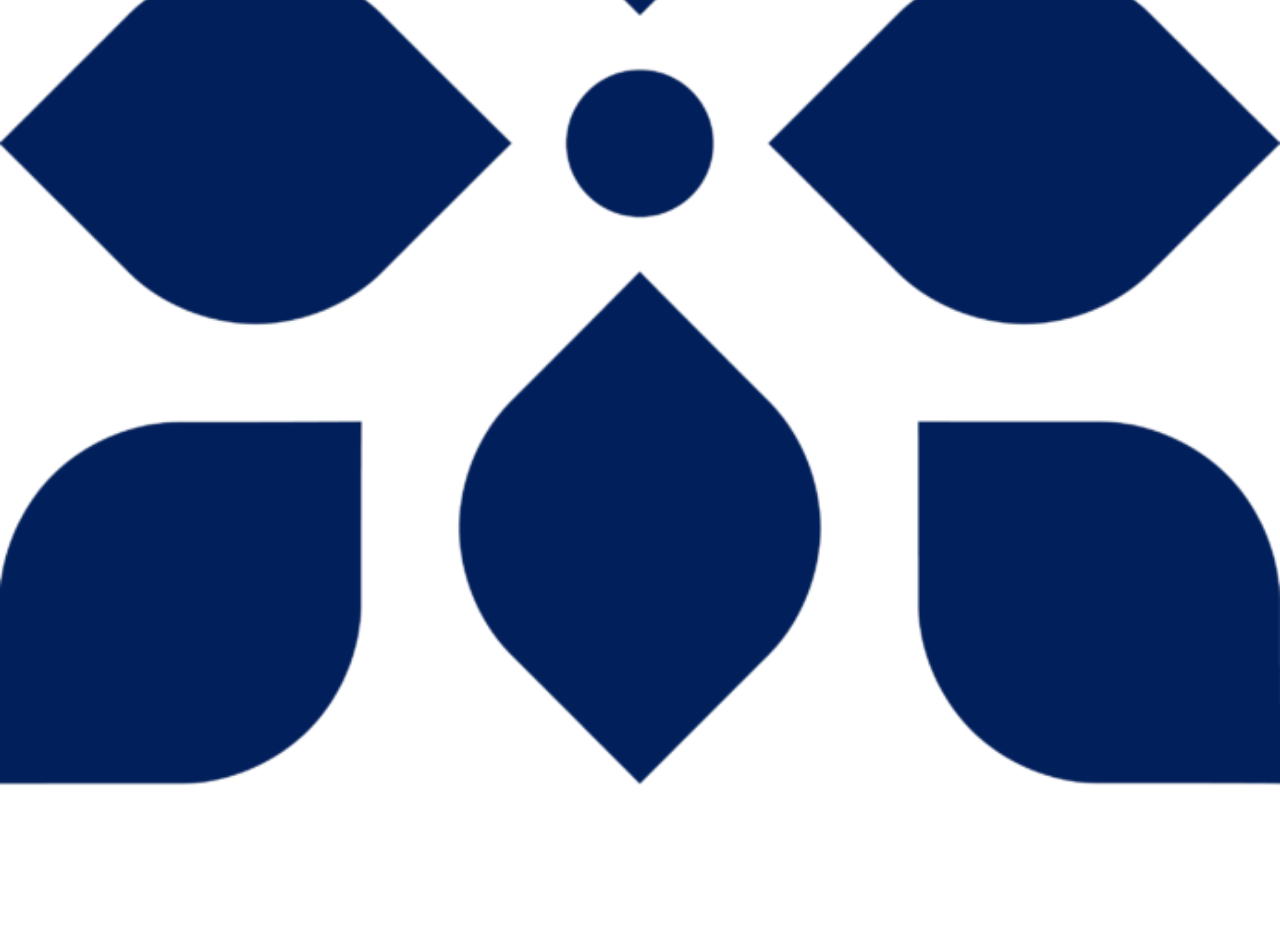
<file: notetonrepas/html/index.html>
<!DOCTYPE html>
<html lang="fr">
<head>
    <meta charset="UTF-8">
    <meta name="viewport" content="width=device-width, initial-scale=1.0">
    <title>Page Accueil</title>
    <link rel="stylesheet" href="global/style.css">
</head>
<body>
    <div class="page-wrapper">
        <!-- Menu burger -->
        <button class="burger-menu" id="toggleSidebar" aria-label="Menu">
            <img src="./img/burger tout bo.png" alt="Menu">
        </button>

        <!-- Barre latérale -->
        <div class="sidebar">
            <div class="profile-section">
                <div class="profile-icon">👤</div>
                <div class="profile-name">Antonin Doe</div>
                <div style="display: flex; justify-content: space-between; margin-top: 10px;">
                    <button id="profil-btn" style="width: 48%; padding: 8px; border-radius: 8px; border: none; background: #4CAF50; color: white;">Profil</button>
                    <button id="fidéliter-btn" style="width: 48%; padding: 8px; border-radius: 8px; border: none; background: #2196F3; color: white;">Fidélité</button>
                </div>
            </div>

            <button class="sidebar-button" id="classement-btn">🏆 Classement des plats</button>
            <button class="sidebar-button" id="menu-btn">📋 Menu</button>
            <button class="sidebar-button" id="reservation-btn">📅 Réservation</button>
            <button class="sidebar-button" id="historique-btn">📖 Historique</button>
            <button class="sidebar-button" id="contact-btn">✉️ Nous contacter</button>
        </div>

        <!-- Contenu principal -->
        <div class="main-content">
            <button class="home-btn">🏠 Accueil</button>

            <div class="container">
                <!-- Bloc menu -->
                <div class="menu">
                    <!-- Entrée -->
                    <div class="category" data-type="entree">
                        <span class="favorite" title="Ajouter aux favoris">&#9825;</span>
                        <div class="category-title">Entrée</div>
                        <div class="selection-wrapper">
                            <select class="dropdown">
                                <option value="">Sélectionnez une entrée</option>
                                <option>Salade</option>
                                <option>Soupe</option>
                                <option>Bruschetta</option>
                            </select>
                            <span class="delete-selection" title="Supprimer">&#10006;</span>
                        </div>
                    </div>

                    <!-- Plat -->
                    <div class="category" data-type="plat">
                        <span class="favorite" title="Ajouter aux favoris">&#9825;</span>
                        <div class="category-title">Plat</div>
                        <div class="selection-wrapper">
                            <select class="dropdown">
                                <option value="">Sélectionnez un plat</option>
                                <option>Pâtes</option>
                                <option>Steak</option>
                                <option>Poisson</option>
                            </select>
                            <span class="delete-selection" title="Supprimer">&#10006;</span>
                        </div>
                    </div>

                    <!-- Dessert -->
                    <div class="category" data-type="dessert">
                        <span class="favorite" title="Ajouter aux favoris">&#9825;</span>
                        <div class="category-title">Dessert</div>
                        <div class="selection-wrapper">
                            <select class="dropdown">
                                <option value="">Sélectionnez un dessert</option>
                                <option>Gâteau</option>
                                <option>Glace</option>
                                <option>Fruit</option>
                            </select>
                            <span class="delete-selection" title="Supprimer">&#10006;</span>
                        </div>
                    </div>
                </div>

                <!-- Étoiles de note -->
                <div class="rating" aria-label="Noter ce menu">
                    <span class="star" data-value="1" title="1 étoile">★</span>
                    <span class="star" data-value="2" title="2 étoiles">★</span>
                    <span class="star" data-value="3" title="3 étoiles">★</span>
                    <span class="star" data-value="4" title="4 étoiles">★</span>
                    <span class="star" data-value="5" title="5 étoiles">★</span>
                </div>

                <!-- Commentaire -->
                <textarea class="comment" placeholder="Ajoutez un commentaire..."></textarea>

                <!-- Bouton validation -->
                <button class="validate">✅ Valider</button>
                <div class="message">Merci pour votre avis !</div>
            </div>
        </div>
    </div>

    <script> src="global/node.js"</script>

</body>
</html>
</file>
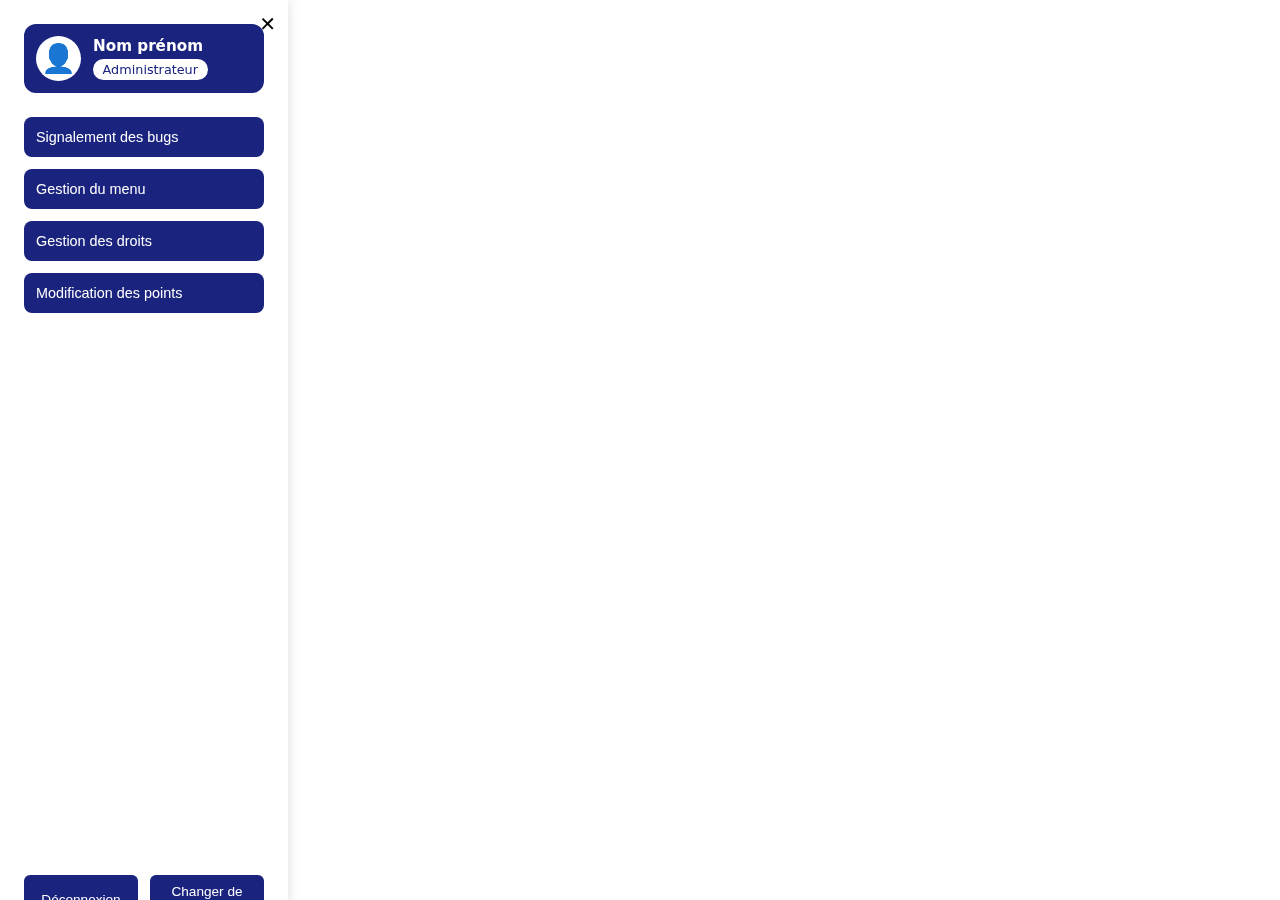
<file: notetonrepas/html/admin/admin.html>
<!DOCTYPE html>
<html lang="fr">
  <head>
    <meta charset="UTF-8" />
    <meta name="viewport" content="width=device-width, initial-scale=1.0" />
    <title>Dashboard - Restaurant</title>
    <style>
      :root {
        --navy-blue: #1a237e;
        --light-blue: #534bae;
        --white: #ffffff;
        --text-color: #000000;
        --bg-color: #ffffff;
        --sidebar-bg: #ffffff;
        --button-bg: var(--navy-blue);
        --button-hover: var(--light-blue);
        font-family: Inter, system-ui, Avenir, Helvetica, Arial, sans-serif;
      }

      body.dark-mode {
        --text-color: #ffffff;
        --bg-color: #121212;
        --sidebar-bg: #1e1e1e;
        --button-bg: #534bae;
        --button-hover: #1a237e;
      }

      body {
        margin: 0;
        min-height: 100vh;
        background-color: var(--bg-color);
        color: var(--text-color);
        transition: background-color 0.3s, color 0.3s;
      }

      .sidebar {
        position: fixed;
        top: 0;
        left: 0;
        width: 240px;
        height: 100vh;
        background-color: var(--sidebar-bg);
        padding: 1.5rem;
        box-shadow: 2px 0 10px rgba(0, 0, 0, 0.1);
        display: flex;
        flex-direction: column;
        transition: transform 0.3s ease;
      }

      .sidebar.closed {
        transform: translateX(-100%);
      }

      .close-btn {
        position: absolute;
        top: 0.75rem;
        right: 0.75rem;
        font-size: 1.25rem;
        cursor: pointer;
        color: var(--text-color);
      }

      .profile {
        display: flex;
        align-items: center;
        margin-bottom: 1.5rem;
        padding: 0.75rem;
        background-color: var(--button-bg);
        border-radius: 12px;
        color: var(--white);
      }

      .profile-icon {
        font-size: 1.75rem;
        margin-right: 0.75rem;
        background-color: var(--white);
        width: 45px;
        height: 45px;
        border-radius: 50%;
        display: flex;
        align-items: center;
        justify-content: center;
      }

      .profile-info .name {
        font-weight: bold;
        margin-bottom: 0.25rem;
        font-size: 0.95rem;
      }

      .profile-info .role {
        font-size: 0.8rem;
        background-color: var(--white);
        color: var(--navy-blue);
        padding: 0.2rem 0.6rem;
        border-radius: 12px;
        display: inline-block;
      }

      .menu {
        flex-grow: 1;
        display: flex;
        flex-direction: column;
        gap: 0.75rem;
      }

      .menu-item {
        background-color: var(--button-bg);
        color: var(--white);
        border: none;
        padding: 0.75rem;
        border-radius: 8px;
        cursor: pointer;
        font-size: 0.9rem;
        transition: background-color 0.3s;
        text-align: left;
      }

      .menu-item:hover {
        background-color: var(--button-hover);
      }

      .bottom-buttons {
        margin-top: auto;
      }

      .utensils-icon {
        text-align: center;
        font-size: 2rem;
        margin-bottom: 0.75rem;
      }

      .action-buttons {
        display: flex;
        gap: 0.75rem;
      }

      .action-btn {
        flex: 1;
        background-color: var(--button-bg);
        color: var(--white);
        border: none;
        padding: 0.6rem;
        border-radius: 6px;
        cursor: pointer;
        font-size: 0.85rem;
        transition: background-color 0.3s;
      }

      .action-btn:hover {
        background-color: var(--button-hover);
      }

      @media (max-width: 768px) {
        .sidebar {
          width: 100%;
          padding: 1rem;
        }

        .menu-item {
          padding: 0.6rem;
        }

        .action-buttons {
          flex-direction: column;
        }
      }
    </style>
  </head>
  <body class="light-mode">
    <div class="sidebar" id="sidebar">
      <div class="close-btn" id="closeBtn">✕</div>
      
      <div class="profile">
        <div class="profile-icon">👤</div>
        <div class="profile-info">
          <div class="name">Nom prénom</div>
          <div class="role">Administrateur</div>
        </div>
      </div>

      <nav class="menu">
        <button class="menu-item">Signalement des bugs</button>
        <button class="menu-item">Gestion du menu</button>
        <button class="menu-item">Gestion des droits</button>
        <button class="menu-item">Modification des points</button>
      </nav>

      <div class="bottom-buttons">
        <div class="action-buttons">
          <button class="action-btn">Déconnexion</button>
          <button class="action-btn" id="darkModeToggle">Changer de mode</button>
        </div>
      </div>
    </div>

    <script>
      // Dark mode toggle
      const darkModeToggle = document.getElementById('darkModeToggle');
      const body = document.body;

      // Check for saved dark mode preference
      if (localStorage.getItem('darkMode') === 'true') {
        body.classList.add('dark-mode');
      }

      darkModeToggle.addEventListener('click', () => {
        body.classList.toggle('dark-mode');
        localStorage.setItem('darkMode', body.classList.contains('dark-mode'));
      });

      // Sidebar toggle
      const sidebar = document.getElementById('sidebar');
      const closeBtn = document.getElementById('closeBtn');

      closeBtn.addEventListener('click', () => {
        sidebar.classList.toggle('closed');
      });

      // Close sidebar when clicking outside on mobile
      document.addEventListener('click', (e) => {
        const isMobile = window.innerWidth <= 768;
        const clickedOutsideSidebar = !sidebar.contains(e.target);
        
        if (isMobile && clickedOutsideSidebar && !sidebar.classList.contains('closed')) {
          sidebar.classList.add('closed');
        }
      });
    </script>
  </body>
</html>
</file>
<file: notetonrepas/html/global/style.css>
body {
    font-family: Arial, sans-serif;
    margin: 0;
    padding: 0;
    background: url('../img/fond.png') no-repeat center center fixed;
    background-size: cover;
    background-attachment: fixed;
    color: black;
    opacity: 0;
    animation: fadeIn 1s forwards;
    min-height: 100vh;
    display: flex;
    flex-direction: column;
    position: relative;
    overflow-x: hidden;
}

@keyframes fadeIn {
    from { opacity: 0; }
    to { opacity: 1; }
}

.page-wrapper {
    display: flex;
    flex: 1;
    position: relative;
    min-height: 100vh;
    width: 100%;
    overflow-x: hidden;
}

.burger-menu {
    position: fixed;
    top: 20px;
    left: 20px;
    z-index: 1000;
    background: #1a237e;
    border: none;
    color: white;
    width: 40px;
    height: 40px;
    border-radius: 5px;
    cursor: pointer;
    display: flex;
    flex-direction: column;
    justify-content: center;
    align-items: center;
    gap: 5px;
}

.burger-menu img {
    width: 36px;  /* Ajuste la taille de l'image comme tu le souhaites */
    height: auto;  /* Conserve les proportions de l'image */
}


.burger-menu span {
    display: block;
    width: 25px;
    height: 3px;
    background: white;
    transition: 0.3s;
}

.sidebar {
    width: 250px;
    background: #1a237e;
    height: 100vh;
    padding: 20px;
    color: white;
    display: flex;
    flex-direction: column;
    gap: 15px;
    position: fixed;
    left: -290px;
    transition: left 0.3s ease;
    z-index: 999;
}

.sidebar.active {
    left: 0;
}

/* Assurer que le lien prend toute la largeur et hauteur du bouton */
.sidebar-button a {
    display: block;         /* Le lien occupe toute la largeur du bouton */
    width: 100%;            /* Prend toute la largeur */
    height: 100%;           /* Prend toute la hauteur du bouton */
    color: white;           /* La couleur du texte du lien est blanche */
    text-decoration: none;  /* Supprime le soulignement */
    padding: 12px;          /* Même padding que le bouton */
    box-sizing: border-box; /* S'assurer que les bordures et padding ne modifient pas la taille */
}

/* Lors du survol du bouton, maintenir la même couleur de fond */
.sidebar-button a:hover {
    color: white;           /* Garde la couleur blanche au survol */
    background-color: #3949ab; /* Même couleur de fond que lors du survol du bouton */
}



.profile-section {
    background: rgba(255, 255, 255, 0.1);
    padding: 15px;
    border-radius: 10px;
    text-align: center;
    margin-top: 40px;
}

.profile-icon {
    width: 60px;
    height: 60px;
    background: #ff9800;
    border-radius: 50%;
    margin: 0 auto 10px;
    display: flex;
    align-items: center;
    justify-content: center;
    font-size: 24px;
}

.profile-name {
    background: rgba(255, 255, 255, 0.1);
    padding: 8px;
    border-radius: 5px;
    margin-bottom: 10px;
    color: white;
    font-weight: bold;
}

.sidebar-button {
    background: #283593;
    color: white;
    padding: 12px;
    border: none;
    border-radius: 8px;
    cursor: pointer;
    text-align: left;
    transition: background 0.3s;
    width: 100%;
}

.sidebar-button:hover {
    background: #3949ab;
}

.main-content {
    flex: 1;
    padding: 20px;
    margin-left: 0;
    transition: margin-left 0.3s ease;
    display: flex;
    flex-direction: column;
    align-items: center;
    width: 100%;
    min-height: 100vh;
    position: relative;
}

.main-content.shifted {
    margin-left: 250px;
}

.container {
    background: white;
    border-radius: 15px;
    padding: 20px;
    width: 90%;
    max-width: 500px;
    box-shadow: 0 4px 10px rgba(0, 0, 0, 0.2);
    text-align: center;
    margin: 0 auto;
}

.home-btn {
    background: #333;
    color: white;
    padding: 10px 20px;
    border-radius: 25px;
    border: none;
    cursor: pointer;
    margin-bottom: 20px;
    font-size: 14px;
}

.menu {
    display: flex;
    justify-content: space-between;
    margin-bottom: 20px;
    gap: 10px;
}

.category {
    border: 2px solid gold;
    padding: 10px;
    border-radius: 10px;
    flex: 1;
    min-width: 0;
    position: relative;
}

.favorite {
    position: absolute;
    top: -8px;
    right: -8px;
    background: white;
    border-radius: 50%;
    width: 24px;
    height: 24px;
    display: flex;
    align-items: center;
    justify-content: center;
    cursor: pointer;
    color: gray;
    transition: transform 0.3s ease-in-out;
    box-shadow: 0 2px 5px rgba(0,0,0,0.1);
    font-size: 16px;
    z-index: 1;
}

.favorite.active {
    color: red;
    transform: scale(1.2);
}

.selection-wrapper {
    position: relative;
    display: none;
    margin-top: 10px;
}

.dropdown {
    width: 100%;
    padding: 6px;
    padding-right: 25px;
    border-radius: 5px;
    border: 1px solid #ddd;
    font-size: 14px;
}

.delete-selection {
    position: absolute;
    right: 5px;
    top: 50%;
    transform: translateY(-50%);
    cursor: pointer;
    color: #ff0000;
    font-size: 16px;
    display: none;
}

.selection-active .delete-selection {
    display: block;
}

.rating {
    margin: 20px 0;
    text-align: center;
    display: flex;
    justify-content: center;
    gap: 8px;
}

.star {
    font-size: 30px;
    cursor: pointer;
    color: gray;
    transition: transform 0.3s ease-in-out;
    line-height: 1;
    display: flex;
    align-items: center;
    justify-content: center;
}

.star.selected {
    color: gold;
    transform: scale(1.2);
}

.comment {
    width: 100%;
    height: 80px;
    margin: 15px 0;
    padding: 10px;
    box-sizing: border-box;
    border: 1px solid #ddd;
    border-radius: 8px;
    resize: vertical;
    font-size: 14px;
}

.validate {
    margin: 15px auto;
    padding: 10px 25px;
    background: green;
    color: white;
    border: none;
    border-radius: 8px;
    cursor: pointer;
    display: block;
    font-size: 14px;
    transition: background 0.3s;
}

.validate:hover {
    background: #006700;
}

.message {
    display: none;
    color: green;
    font-weight: bold;
    margin: 15px 0;
    text-align: center;
    font-size: 14px;
}

.category-title {
    margin-bottom: 8px;
    cursor: pointer;
    font-weight: bold;
    font-size: 14px;
}

@media (max-width: 768px) {
    .container {
        width: 95%;
        padding: 15px;
        margin-top: 20px;
    }

    .menu {
        flex-direction: column;
        gap: 15px;
    }

    .category {
        width: 100%;
        margin: 0 auto;
        max-width: 250px;
        padding: 8px;
    }

    .star {
        font-size: 28px;
    }

    .main-content.shifted {
        margin-left: 0;
    }
}

@media (max-width: 480px) {
    .container {
        padding: 12px;
        width: calc(100% - 24px);
    }

    .menu {
        gap: 12px;
    }

    .category {
        padding: 6px;
        max-width: 200px;
    }

    .favorite {
        width: 22px;
        height: 22px;
        font-size: 14px;
        top: -6px;
        right: -6px;
    }

    .category-title {
        font-size: 13px;
    }

    .dropdown {
        font-size: 13px;
        padding: 5px;
    }

    
}
</file>
